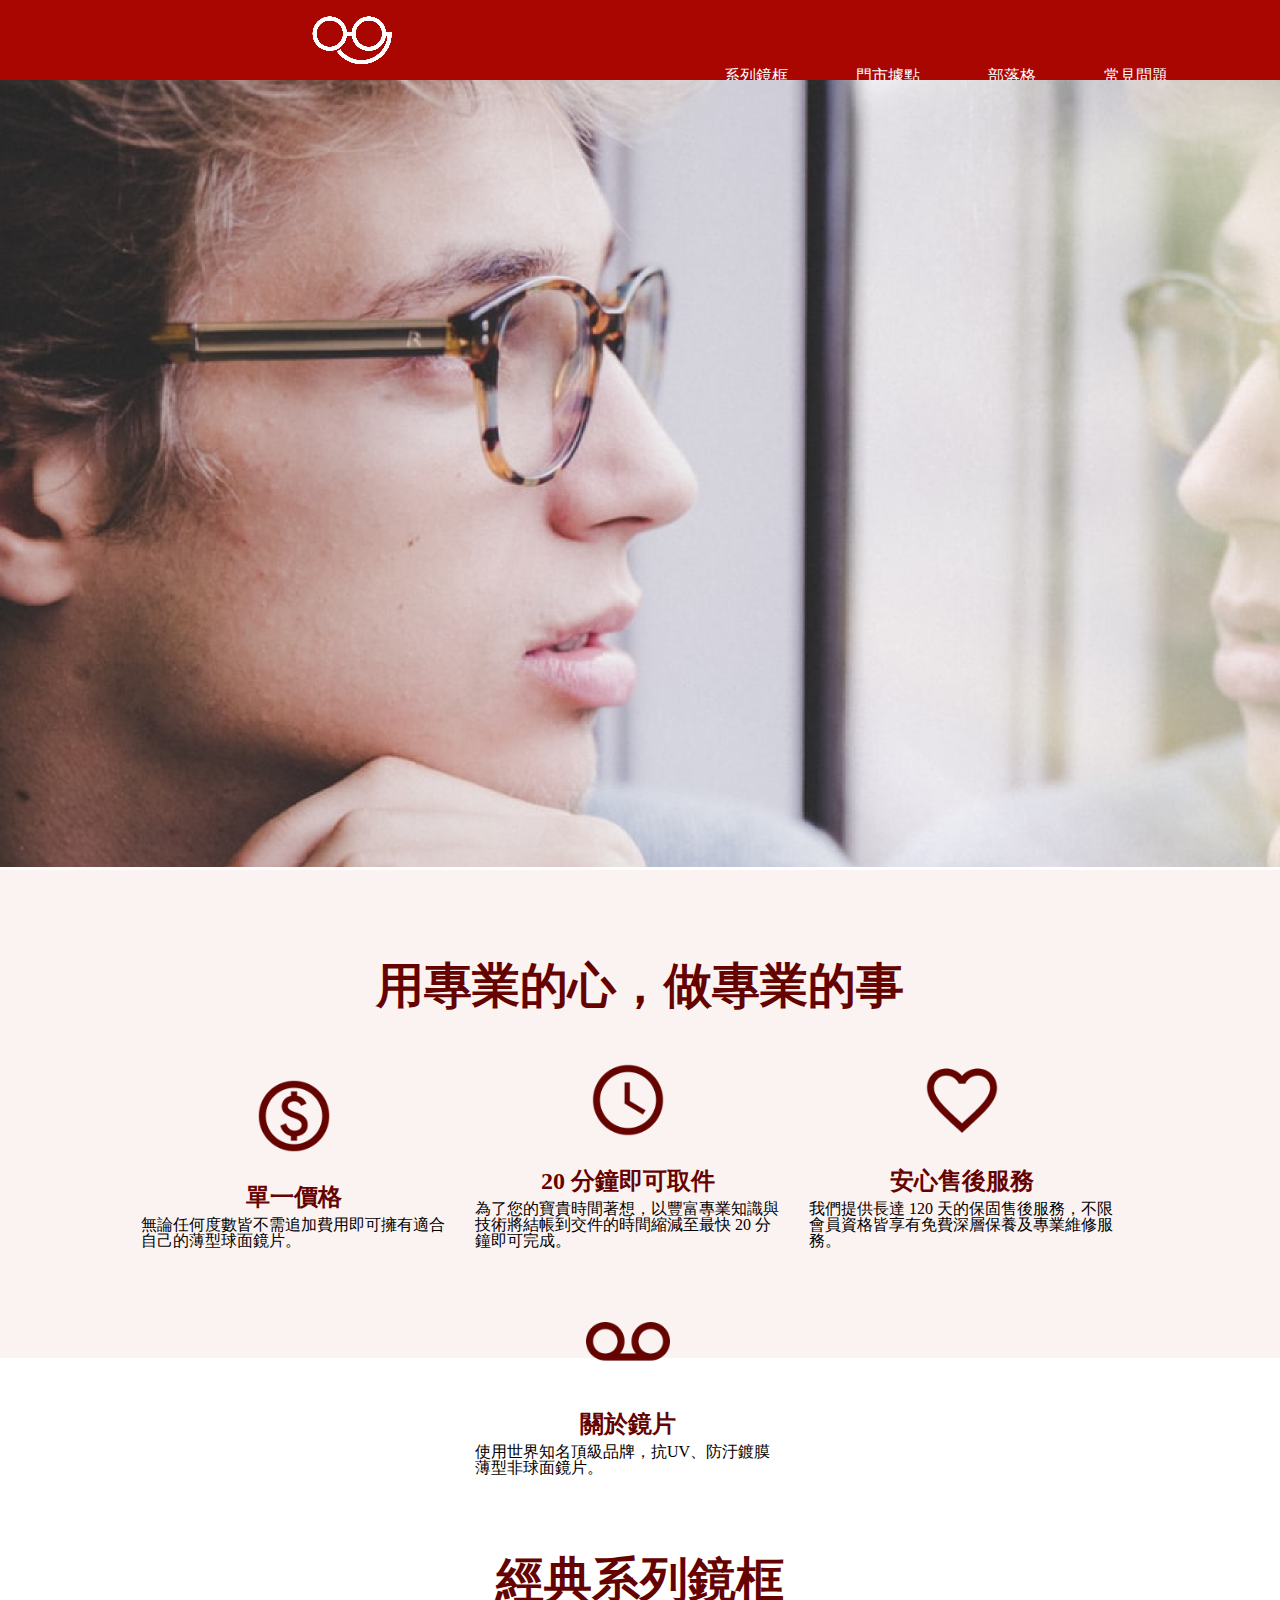
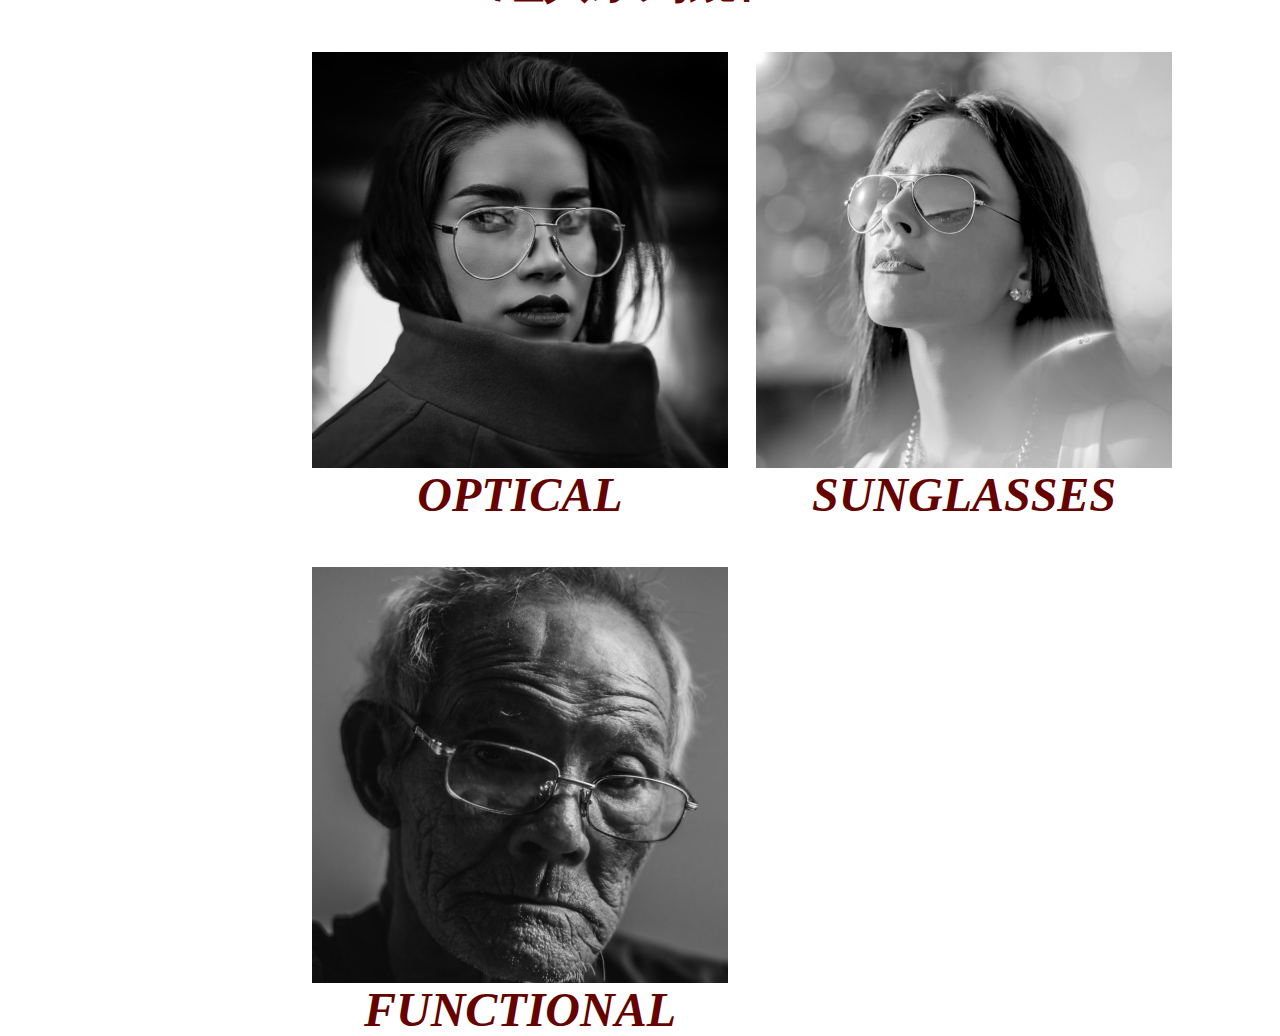
<file: A1093325/index.html>
<!DOCTYPE html>
<html lang="en">
<head>
    <meta charset="UTF-8">
    <meta http-equiv="X-UA-Compatible" content="IE=edge">
    <meta name="viewport" content="width=device-width, initial-scale=1.0">
    <title>眼鏡官網</title>
    <link rel="stylesheet" href="style_index.css">
</head>
<body>
    <div class="header">
        <img src="img/logo-new_工作區域 1.png" alt="">
        <p class="link">
        <a href="selection.html">系列鏡框</a>
        <a href="store.html">門市據點</a>
        <a href="blog.html">部落格</a>
        <a href="ques.html">常見問題</a>
        </p>

    </div>
    <div class="slogan">
        <img src="img/home-header.png" alt="">
    </div>
    <div class="content">
        <h1>用專業的心，做專業的事</h1>
        <ul>
            <li>
                <img src="img/home-section2-1.png" alt="">
                <p>單一價格</p>
                <span>無論任何度數皆不需追加費用即可擁有適合自己的薄型球面鏡片。</span>
            </li>
            <li>
                <img src="img/home-section2-2.png" alt="">
                <p>20 分鐘即可取件</p>
                <span>為了您的寶貴時間著想，以豐富專業知識與技術將結帳到交件的時間縮減至最快 20 分鐘即可完成。</span>
            </li>
            <li>
                <img src="img/home-section2-3.png" alt="">
                <p>安心售後服務</p>
                <span>我們提供長達 120 天的保固售後服務，不限會員資格皆享有免費深層保養及專業維修服務。</span>                
            </li>
            <li>
                <img src="img/home-section2-4.png" alt="">
                <p>關於鏡片</p>
                <span>使用世界知名頂級品牌，抗UV、防汙鍍膜薄型非球面鏡片。</span>
            </li>
        </ul>
    </div>
    <div class="classical">
        <h1>經典系列鏡框</h1>
        <ul>
            <li>
                <img src="img/home-section3-1.png" alt="">   
                <h2>OPTICAL</h2>
            </li>
            <li>
                <img src="img/home-section3-2.png" alt="">
                <h2>SUNGLASSES</h2>
            </li>
            <li>
                <img src="img/home-section3-3.png" alt="">   
                <h2>FUNCTIONAL</h2>
            </li>
        </ul>
    </div>
</body>
</html>
</file>
<file: A1093325/style_index.css>
html, body, div, span, applet, object, iframe,
h1, h2, h3, h4, h5, h6, p, blockquote, pre,
a, abbr, acronym, address, big, cite, code,
del, dfn, em, img, ins, kbd, q, s, samp,
small, strike, strong, sub, sup, tt, var,
b, u, i, center,
dl, dt, dd, ol, ul, li,
fieldset, form, label, legend,
table, caption, tbody, tfoot, thead, tr, th, td,
article, aside, canvas, details, embed, 
figure, figcaption, footer, header, hgroup, 
menu, nav, output, ruby, section, summary,
time, mark, audio, video {
	margin: 0;
	padding: 0;
	border: 0;
	font-size: 100%;
	font: inherit;
	vertical-align: baseline;
}
article, aside, details, figcaption, figure, 
footer, header, hgroup, menu, nav, section {
	display: block;
}
body {
	line-height: 1;
}
ol, ul {
	list-style: none;
}
blockquote, q {
	quotes: none;
}
blockquote:before, blockquote:after,
q:before, q:after {
	content: '';
	content: none;
}
table {
	border-collapse: collapse;
	border-spacing: 0;
}

.header{
    height: 80px;
    background: #AA0601 no-repeat padding-box;
}
.header img{
	margin-left: 312px;
	margin-top: 16px;
	width: 80px;
	display: inline-block;
}
.header .link{
	display: inline-block;
	margin-left: 724px;
}
.header a{
	text-decoration: none;
	color: #fff;
	
	margin-bottom: 25px;
	margin-right: 64px;
}
.slogan{
	display: inline-block;
}
.slogan img{
	width: 1920px;
	height: 787px;
}
.content{
	text-align: center;
	background: #fbf2f2;
	display: inline-block;
	width: 100%;
	height: 488px;
}
.content h1{
	color: #650300;
	font: normal normal bold 48px/72px Source Han Sans TW;
	font-size: 48px;
	text-align: center;
	margin-top: 80px;
}
.content ul li{
	margin-top: 36.08px;
	display: inline-block;
}
.content li{
	margin-right: 24px;
}
.content ul img{
	width: 83.83px;
	height: 83.83px;
}
.content li p{
	text-align: center;
	font-family: Source Han Sans TW;
	color: #650300;
	font-size: 24px;
	font-weight: bold;
	margin-top: 24.08px;
}
.content li span{
	font-family: Source Han Sans TW;
	font-size: 16px;
	text-align: left;
	display: inline-block;
	width: 306px;
	height: 48px;
	margin-top: 8px;
}
.classical{
	margin-top: 80px;
}
.classical h1{
	text-align: center;
	font-size: 48px;
	font-family: Source Han Sans TW;
	font-weight: bold;
	color: #650300;
}
.classical h1{
	font-family: Source Han Sans TW;
	font-size: 48px;
	color: #650300;
}
.classical ul{
	margin-left: 312px;
}
.classical ul li{
	display: inline-block;
}
.classical li{
	margin-top: 48px;
	margin-right: 24px;
}
.classical img{
	width: 416px;
	height: 416px;
}
.classical h2{
	text-align: center;
	font-family: Roboto;
	font-style: italic;
	font-size: 48px;
	font-weight: 800;
	color: #650300;
}
</file>
